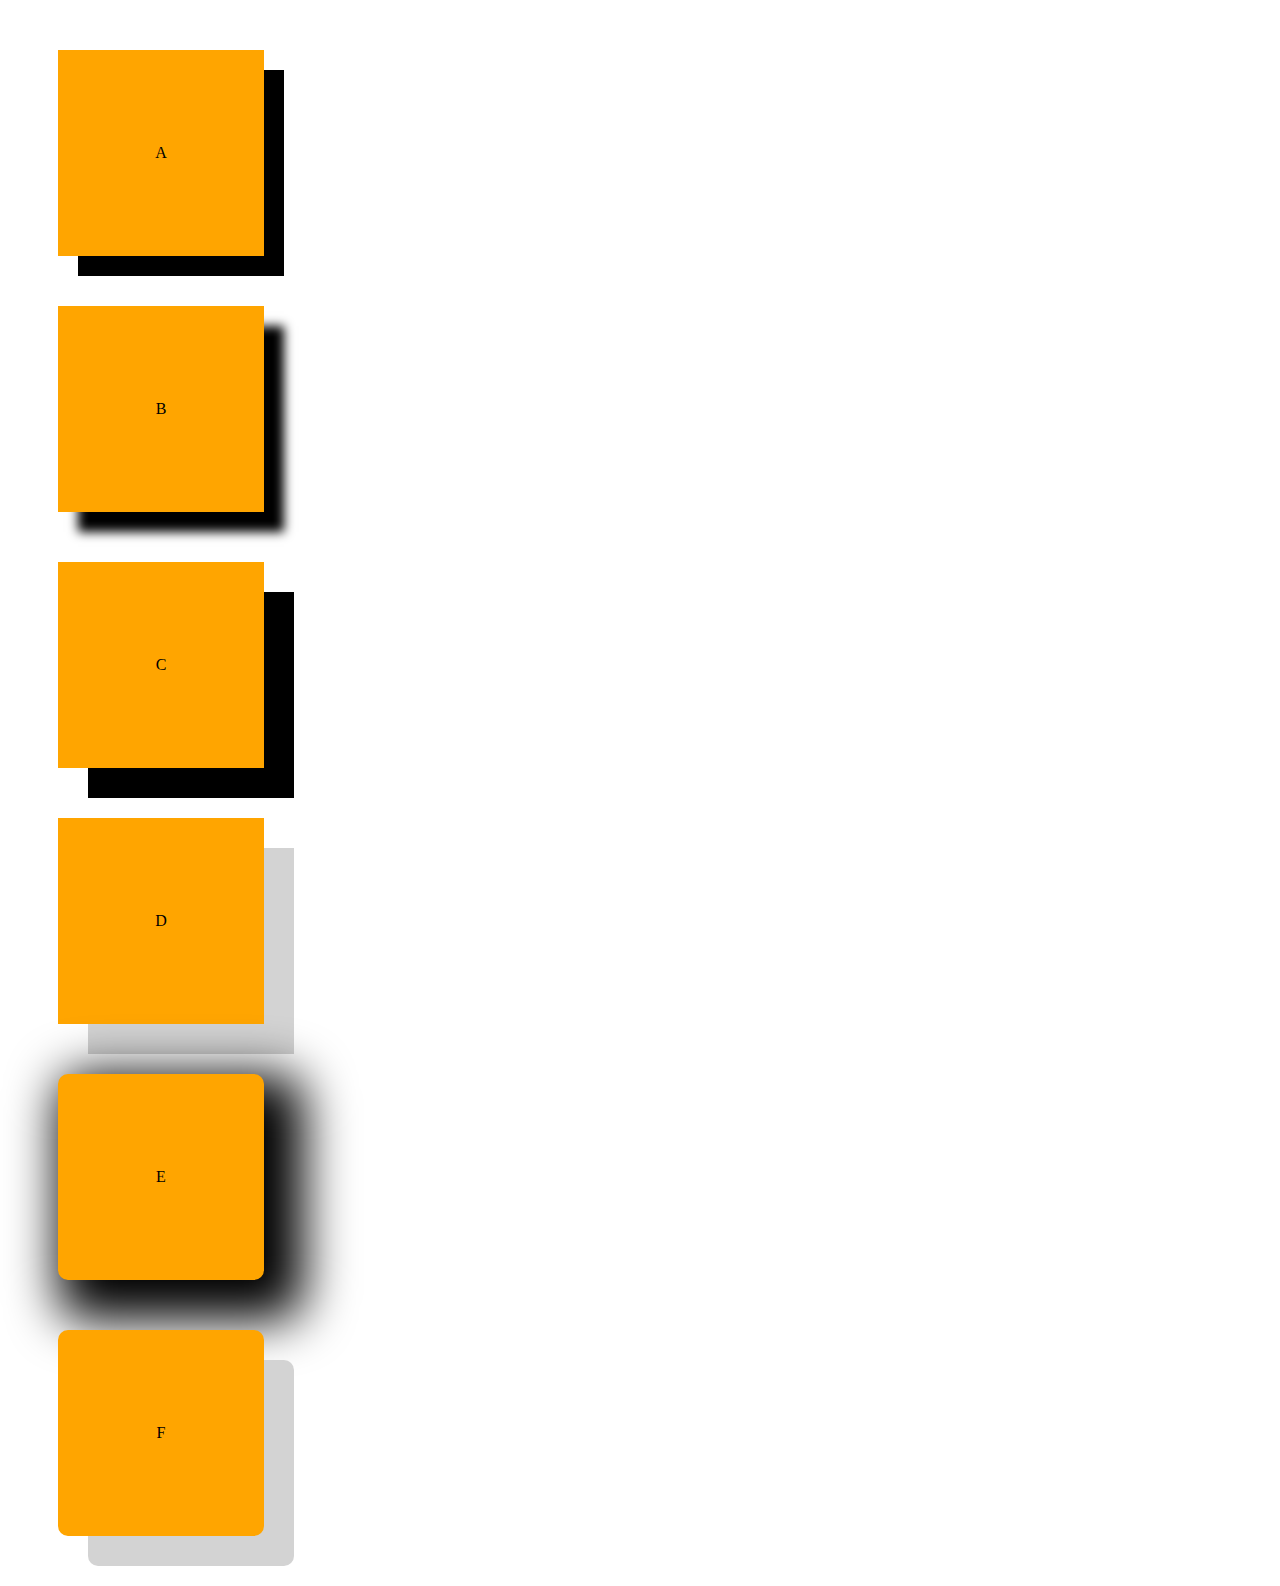
<file: Lesson 2/Homework 2/Task 1/index.html>
<!doctype html>
<html lang="en">
<head>
    <meta charset="UTF-8">
    <meta name="viewport"
          content="width=device-width, user-scalable=no, initial-scale=1.0, maximum-scale=1.0, minimum-scale=1.0">
    <meta http-equiv="X-UA-Compatible" content="ie=edge">
    <title>Creating blocks</title>

  <link rel="stylesheet" href="main.css">


</head>
<body>

<div class="target1">A</div>
<div class="target1 t2">B</div>
<div class="target1 t3">C</div>
<div class="target1 t4">D</div>
<div class="target1 t5">E</div>
<div class="target1 t6">F</div>




</body>
</html>
</file>
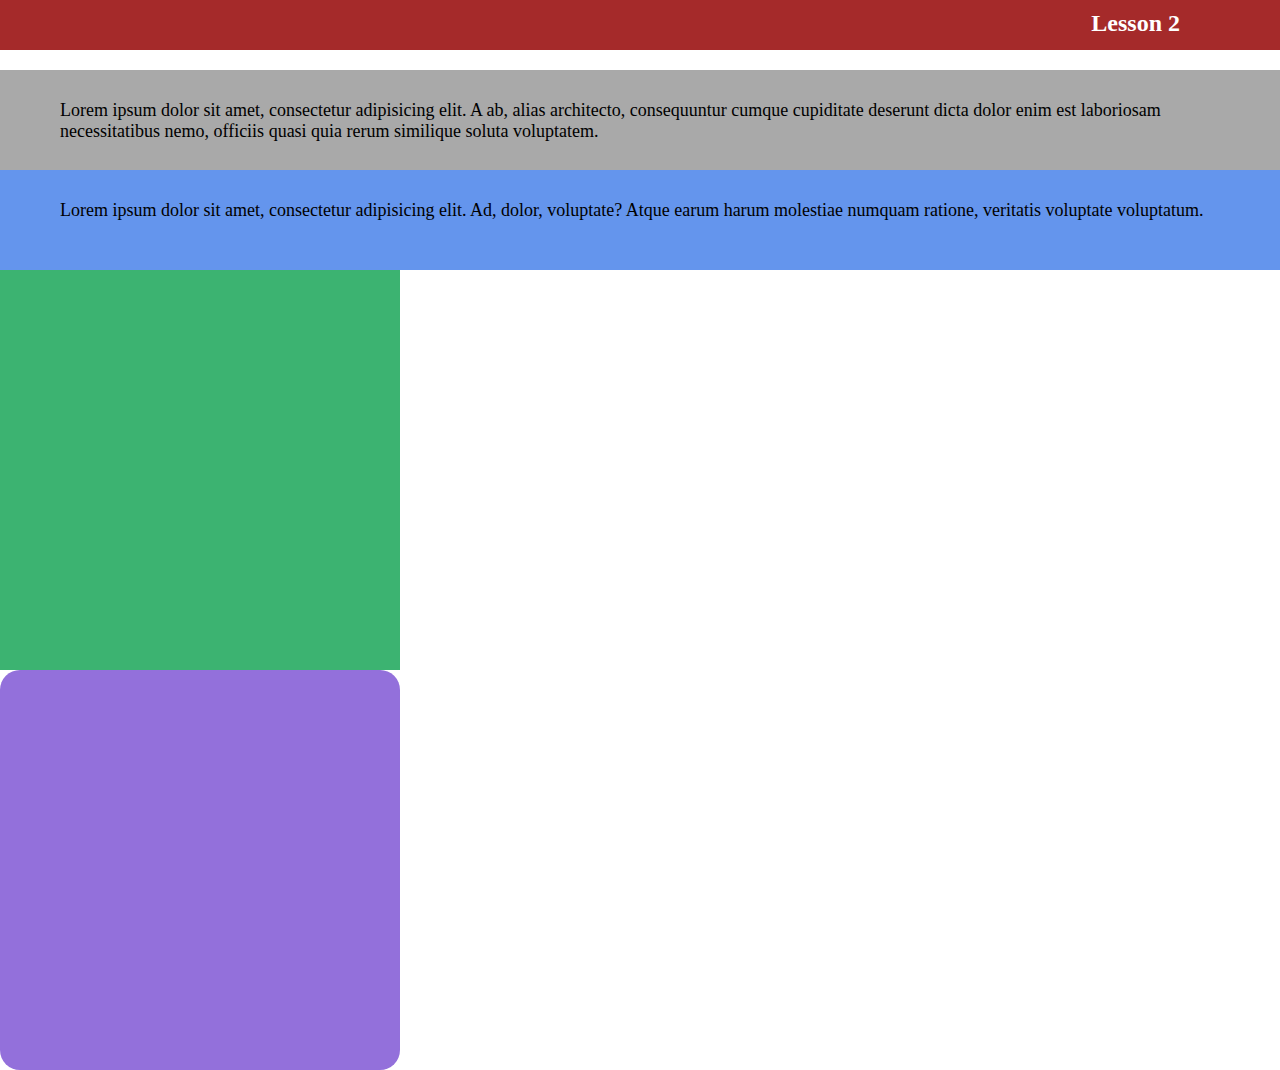
<file: Lesson 2/Homework 2/Task 2/index.html>
<!doctype html>
<html lang="en">
<head>
    <meta charset="UTF-8">
    <meta name="viewport"
          content="width=device-width, user-scalable=no, initial-scale=1.0, maximum-scale=1.0, minimum-scale=1.0">
    <meta http-equiv="X-UA-Compatible" content="ie=edge">
    <title>Lines and blocks</title>
    <link rel="stylesheet" href="main.css">
</head>
<body>
<div class="block1">
    <div id="less">Lesson 2</div>
</div>
<div class="block2"><p>Lorem ipsum dolor sit amet, consectetur adipisicing elit. A ab, alias architecto, consequuntur
    cumque cupiditate deserunt dicta dolor enim est laboriosam necessitatibus nemo, officiis quasi quia rerum similique
    soluta voluptatem. </p>
</div>
<div class="block3"><p>Lorem ipsum dolor sit amet, consectetur adipisicing elit. Ad, dolor, voluptate? Atque earum harum
    molestiae
    numquam ratione, veritatis voluptate voluptatum.</p></div>
<div class="block4"></div>
<div class="block5"></div>


</body>
</html>
</file>
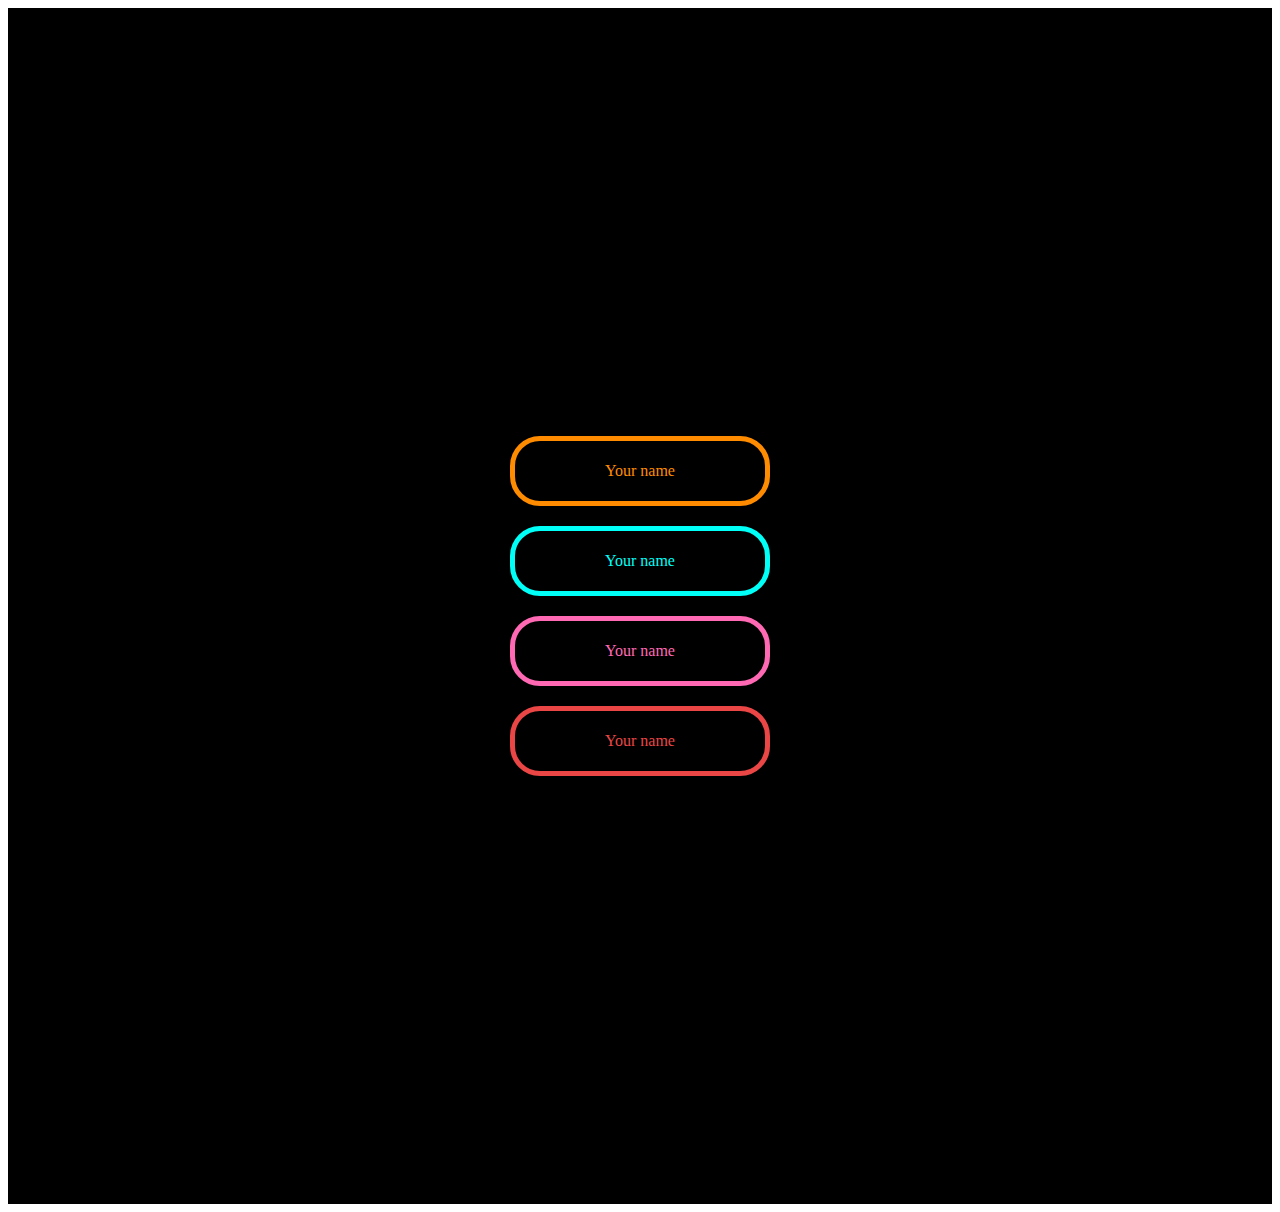
<file: Lesson 2/Homework 2/Task 3/index.html>
<!doctype html>
<html lang="en">
<head>
    <meta charset="UTF-8">
    <meta name="viewport"
          content="width=device-width, user-scalable=no, initial-scale=1.0, maximum-scale=1.0, minimum-scale=1.0">
    <meta http-equiv="X-UA-Compatible" content="ie=edge">
    <title>Buttons</title>
    <link rel="stylesheet" href="main.css">
</head>
<body>
<div class="mainBlock">
    <div class="button firstButt"><span>Your name</span></div>
    <div class="button secondButt"><span>Your name</span></div>
    <div class="button thirdButt"><span>Your name</span></div>
    <div class="button fourthButt"><span>Your name</span></div>
</div>
</body>
</html>
</file>
<file: Lesson 2/Homework 2/Task 1/main.css>
.target1 {
    height: 200px;
    width: 200px;
    background: orange;
    border: solid orange;
    box-shadow: black 20px 20px;
    margin: 50px;
    display: flex;
    justify-content: center;
    align-items: center;
}
.t2 {
    box-shadow: black 20px 20px 10px;

}
.t3 {
    box-shadow: 30px 30px;
}
.t4 {
    box-shadow: lightgrey 30px 30px;
}
.t5 {
    border-radius: 10px;
    box-shadow: black 20px 20px 50px 20px;
}
.t6 {
    box-shadow: lightgrey 30px 30px;
    border-radius: 10px;
}
</file>
<file: Lesson 2/Homework 2/Task 2/main.css>
body {
    margin: 0;
}

.block1 {
    height: 50px;
    background: brown;
    border: solid brown 0;
    display: flex;
    justify-content: right;
    margin-bottom: 20px;
}

#less {
    box-sizing: border-box;
    padding: 10px 100px;
    color: white;
    font-weight: bold;
    font-size: x-large;
}

.block2 {
    height: 100px;
    background: darkgrey;
    border: cornflowerblue 0;

}

p {
    margin: 0;
    box-sizing: border-box;
    padding: 30px 30px 20px 60px;
    font-size: large;
}
.block3 {
    height: 100px;
    background: cornflowerblue;
}
.block4 {
    height: 400px;
    width: 400px;
    background: mediumseagreen;
}
.block5 {
    height: 400px;
    width: 400px;
    background: mediumpurple;
    border-radius: 20px;
}
</file>
<file: Lesson 2/Homework 2/Task 3/main.css>
.mainBlock {
    background: black;
    height: 1196px;

    display: flex;
    align-items: center;
    justify-content: center;
    flex-direction: column;
}

.button {
    display: flex;
    align-items: center;
    justify-content: center;
    border-radius: 30px;
    height: 60px;
    width: 250px;
    margin: 10px;
}

.firstButt {
    border: solid darkorange 5px;
    color: darkorange;
}

.secondButt {
    border: solid #00fff7 5px;
    color: #00fff7;
}

.thirdButt {
    border: solid hotpink 5px;
    color: hotpink;
}

.fourthButt {
    border: solid #ea4646 5px;
    color: #ea4646;
}
</file>
